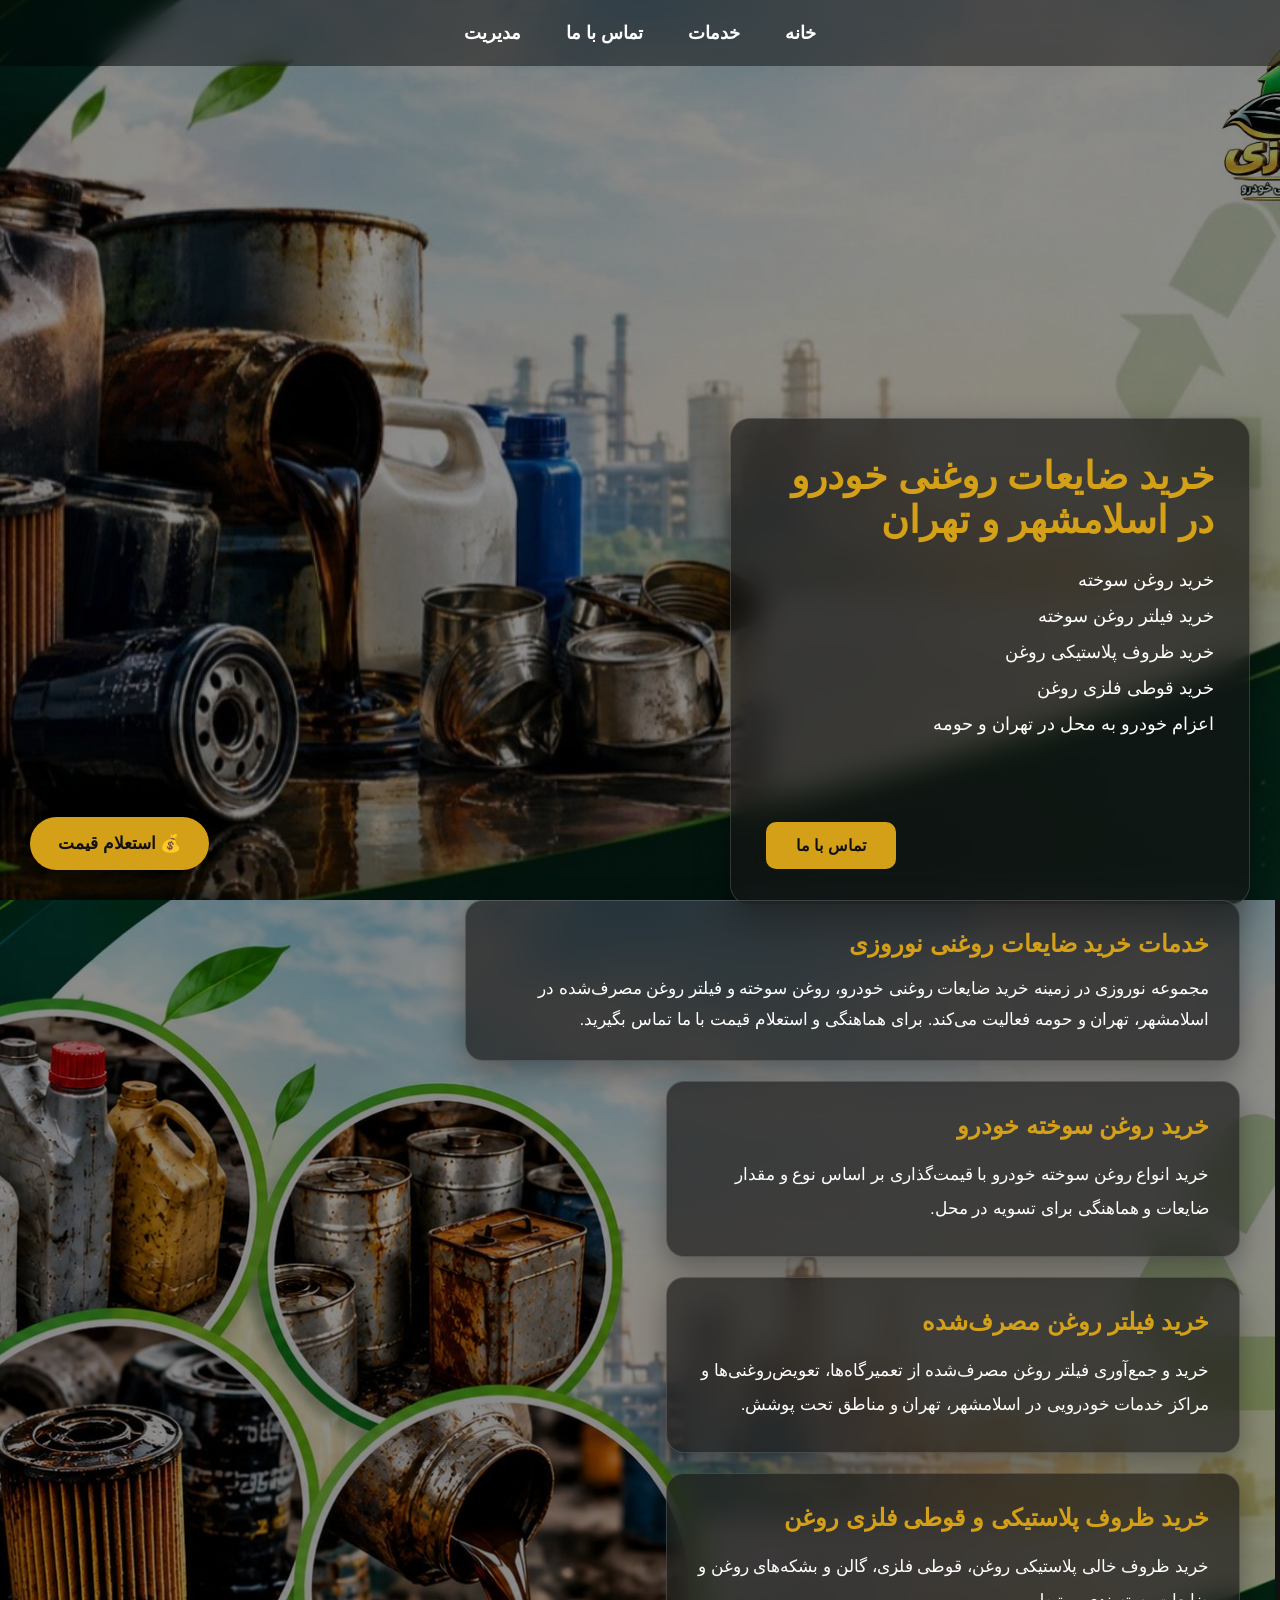
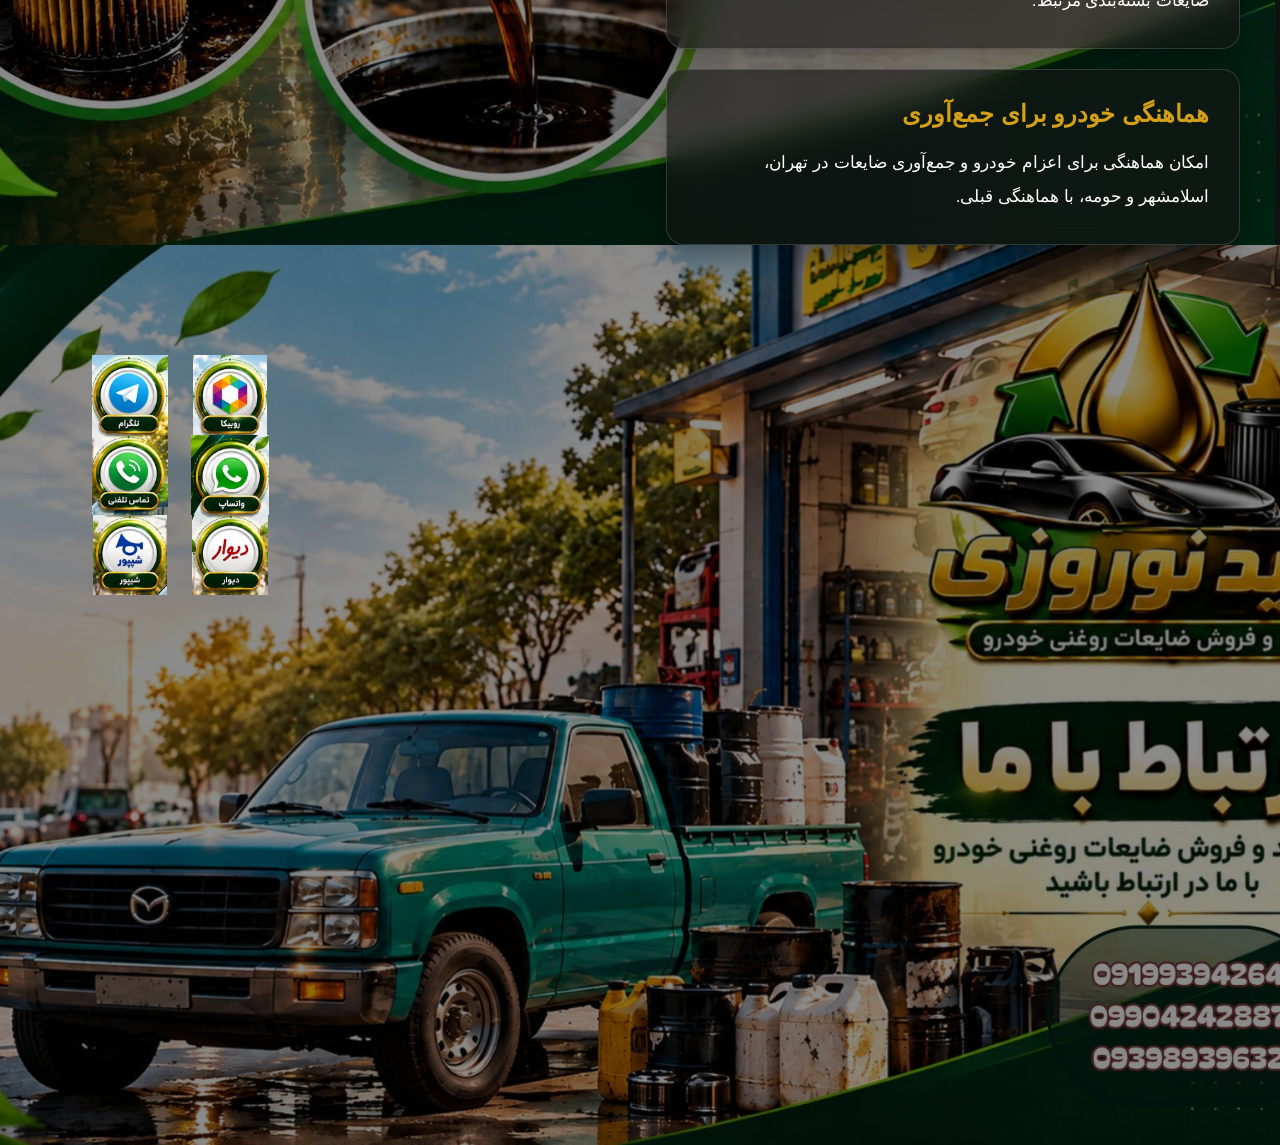
<file: index.html>
<!DOCTYPE html>
<html lang="fa" dir="rtl">

<head>
    <title>نوروزی | خرید ضایعات روغنی خودرو</title>

    <meta name="description"
      content="خرید ضایعات روغنی خودرو، روغن سوخته، فیلتر روغن کارکرده، ظروف پلاستیکی و قوطی فلزی روغن در اسلامشهر، تهران و حومه. برای استعلام قیمت با نوروزی تماس بگیرید.">

    <meta name="keywords"
      content="خرید ضایعات روغنی خودرو, خرید روغن سوخته, خرید فیلتر روغن سوخته, خریدار فیلتر روغن, ضایعات روغنی اسلامشهر, خرید ضایعات اسلامشهر, ضایعات روغنی تهران, خرید ضایعات خودرو">

    <meta name="author" content="نوروزی">
    <meta charset="UTF-8">
    <meta name="viewport" content="width=device-width, initial-scale=1.0">

    <link rel="stylesheet" href="style.css">
</head>

<body>

<!-- ===========================
          HEADER
=========================== -->

<header class="header">
    <nav class="menu">
        <a href="#home">خانه</a>
        <a href="#services">خدمات</a>
        <a href="#contact">تماس با ما</a>
        <a href="admin.html">مدیریت</a>
    </nav>
</header>
<!-- ===========================
          HOME
=========================== -->

<section id="home" class="hero">

    <div class="overlay"></div>

    <div class="info-box">

        <h1>خرید ضایعات روغنی خودرو در اسلامشهر و تهران</h1>

        <p>
            خرید روغن سوخته
            <br>
            خرید فیلتر روغن سوخته
            <br>
            خرید ظروف پلاستیکی روغن
            <br>
            خرید قوطی فلزی روغن
            <br>
            اعزام خودرو به محل در تهران و حومه
        </p>

        <a class="contact-btn" href="tel:09199394294">
            تماس با ما
        </a>

    </div>

</section>
<!-- ===========================
          SERVICES
=========================== -->

<section id="services" class="services-section">

    <div class="overlay"></div>

    <div class="content-box">

        <!-- کادر عنوان و توضیحات -->
        <div class="services-intro">

            <h2>خدمات خرید ضایعات روغنی نوروزی</h2>

            <p>
                مجموعه نوروزی در زمینه خرید ضایعات روغنی خودرو،
                روغن سوخته و فیلتر روغن مصرف‌شده در اسلامشهر،
                تهران و حومه فعالیت می‌کند. برای هماهنگی و استعلام
                قیمت با ما تماس بگیرید.
            </p>

        </div>

        <!-- چهار کارت خدمات -->
        <div class="service-cards">

            <div class="service-card">

                <h3>خرید روغن سوخته خودرو</h3>

                <p>
                    خرید انواع روغن سوخته خودرو با قیمت‌گذاری بر اساس
                    نوع و مقدار ضایعات و هماهنگی برای تسویه در محل.
                </p>

            </div>

            <div class="service-card">

                <h3>خرید فیلتر روغن مصرف‌شده</h3>

                <p>
                    خرید و جمع‌آوری فیلتر روغن مصرف‌شده از تعمیرگاه‌ها،
                    تعویض‌روغنی‌ها و مراکز خدمات خودرویی در اسلامشهر،
                    تهران و مناطق تحت پوشش.
                </p>

            </div>

            <div class="service-card">

                <h3>خرید ظروف پلاستیکی و قوطی فلزی روغن</h3>

                <p>
                    خرید ظروف خالی پلاستیکی روغن، قوطی فلزی،
                    گالن و بشکه‌های روغن و ضایعات بسته‌بندی مرتبط.
                </p>

            </div>

            <div class="service-card">

                <h3>هماهنگی خودرو برای جمع‌آوری</h3>

                <p>
                    امکان هماهنگی برای اعزام خودرو و جمع‌آوری ضایعات
                    در تهران، اسلامشهر و حومه، با هماهنگی قبلی.
                </p>

            </div>

        </div>
        <!-- پایان service-cards -->

    </div>
    <!-- پایان content-box -->

</section>
<!-- ===========================
          CONTACT
=========================== -->

<section id="contact" class="contact-section">

    <div class="social-icons">

        <a href="https://rubika.ir/mahdiar__s" class="social-icon">
            <img src="images/1.png" alt="روبیکا">
        </a>

        <a href="https://t.me/+989199394294" class="social-icon">
            <img src="images/2.png" alt="تلگرام">
        </a>

        <a href="https://wa.me/989199394294" class="social-icon">
            <img src="images/3.png" alt="واتساپ">
        </a>

        <a href="tel:09199394294" class="social-icon">
            <img src="images/4.png" alt="تماس">
        </a>

        <a href="#" class="social-icon">
            <img src="images/5.png" alt="دیوار">
        </a>

        <a href="#" class="social-icon">
            <img src="images/6.png" alt="شیپور">
        </a>

    </div>

    <div class="overlay"></div>

    <div class="content-box"></div>

</section>


<!-- ===========================
      PRICE BUTTON
=========================== -->

<a id="priceBtn" class="price-btn" href="tel:09199394294">
    💰 استعلام قیمت
</a>


<!-- ===========================
      CONTACT PANEL
=========================== -->

<div id="contactPanel" class="contact-panel">

    <h3>راه‌های ارتباطی</h3>

    <a href="tel:09199394294">
        📞 09199394294
    </a>

    <a href="https://wa.me/989199394294" target="_blank">
        🟢 واتساپ
    </a>

    <a href="#">
        🔵 تلگرام
    </a>

    <a href="#">
        🟣 روبیکا
    </a>

</div>

<script src="script.js"></script>

</body>
</html>

<!-- ===========================
        JAVASCRIPT
=========================== -->

<script>
function toggleContactPanel() {

    document
        .getElementById("contactPanel")
        .classList.toggle("show");

}
</script>


</body>
</html>
</file>
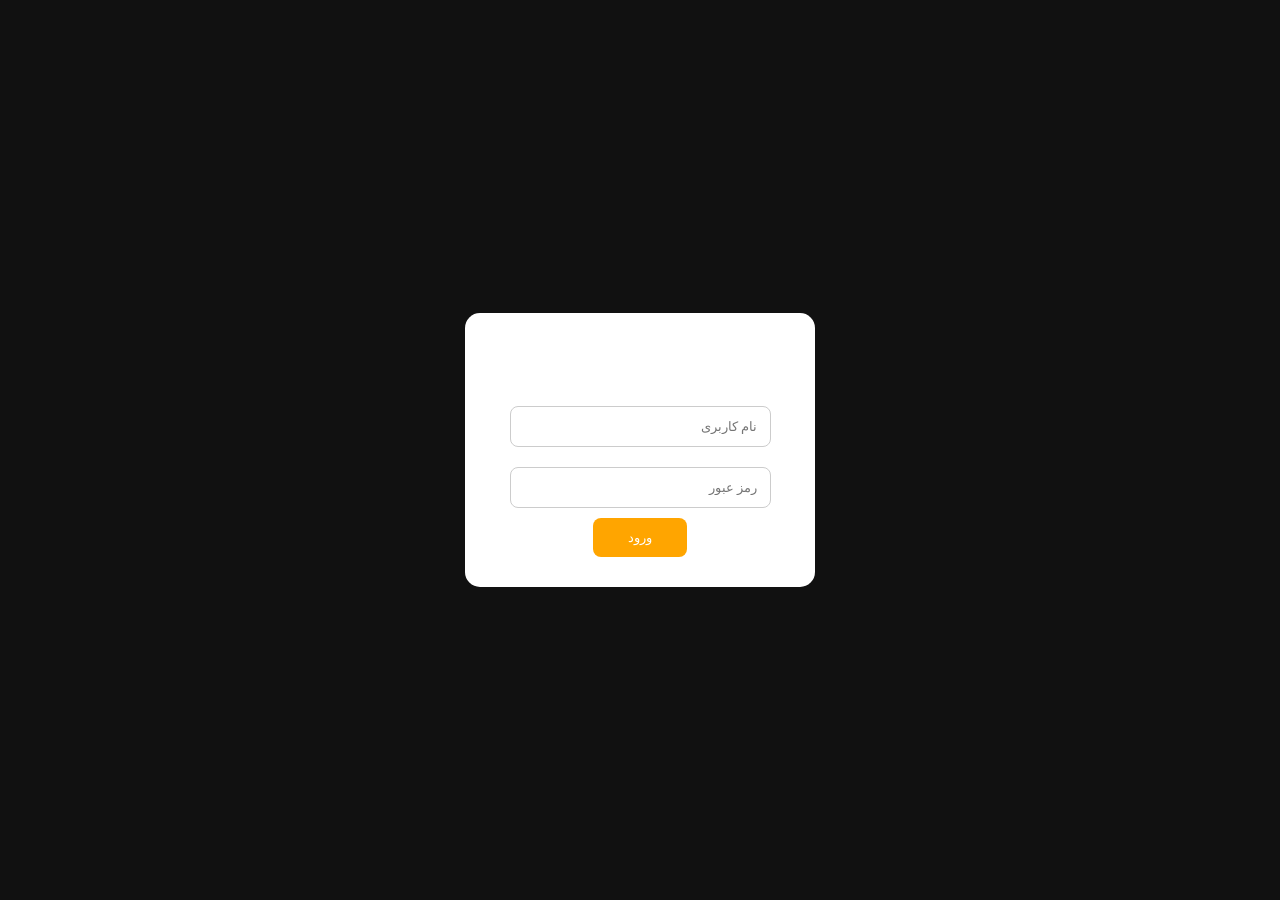
<file: admin.html>
<!DOCTYPE html>
<html lang="fa" dir="rtl">

<head>

    <meta charset="UTF-8">

    <meta name="viewport" content="width=device-width, initial-scale=1.0">

    <title>مدیریت سایت نوروزی</title>

    <link rel="stylesheet" href="style.css">

    <style>

        body {
            min-height: 100vh;
            display: flex;
            justify-content: center;
            align-items: center;
            background: #111;
            font-family: sans-serif;
        }

        .admin-box {

            width: 350px;
            background: #fff;
            padding: 30px;
            border-radius: 15px;
            text-align: center;

        }

        .admin-box h2 {

            margin-bottom: 25px;

        }

        .admin-box input {

            width: 90%;
            padding: 12px;
            margin: 10px;
            border-radius: 8px;
            border: 1px solid #ccc;

        }

        .admin-box button {

            padding: 12px 35px;
            border: none;
            border-radius: 8px;
            background: orange;
            color: white;
            cursor: pointer;

        }

    </style>

</head>


<body>


<div class="admin-box">


    <h2>ورود مدیریت</h2>


    <input 
    type="text" 
    id="username" 
    placeholder="نام کاربری">


    <input 
    type="password" 
    id="password" 
    placeholder="رمز عبور">


    <button onclick="login()">
        ورود
    </button>


</div>



<script>


function login(){


    let user = document.getElementById("username").value;

    let pass = document.getElementById("password").value;



    if(user === "omidnorozi" && pass === "norozi68326"){
    alert("ورود موفق");
    window.location.href = "panel.html";
}

    else{


        alert("نام کاربری یا رمز عبور اشتباه است");


    }


}


</script>


</body>

</html>
</file>
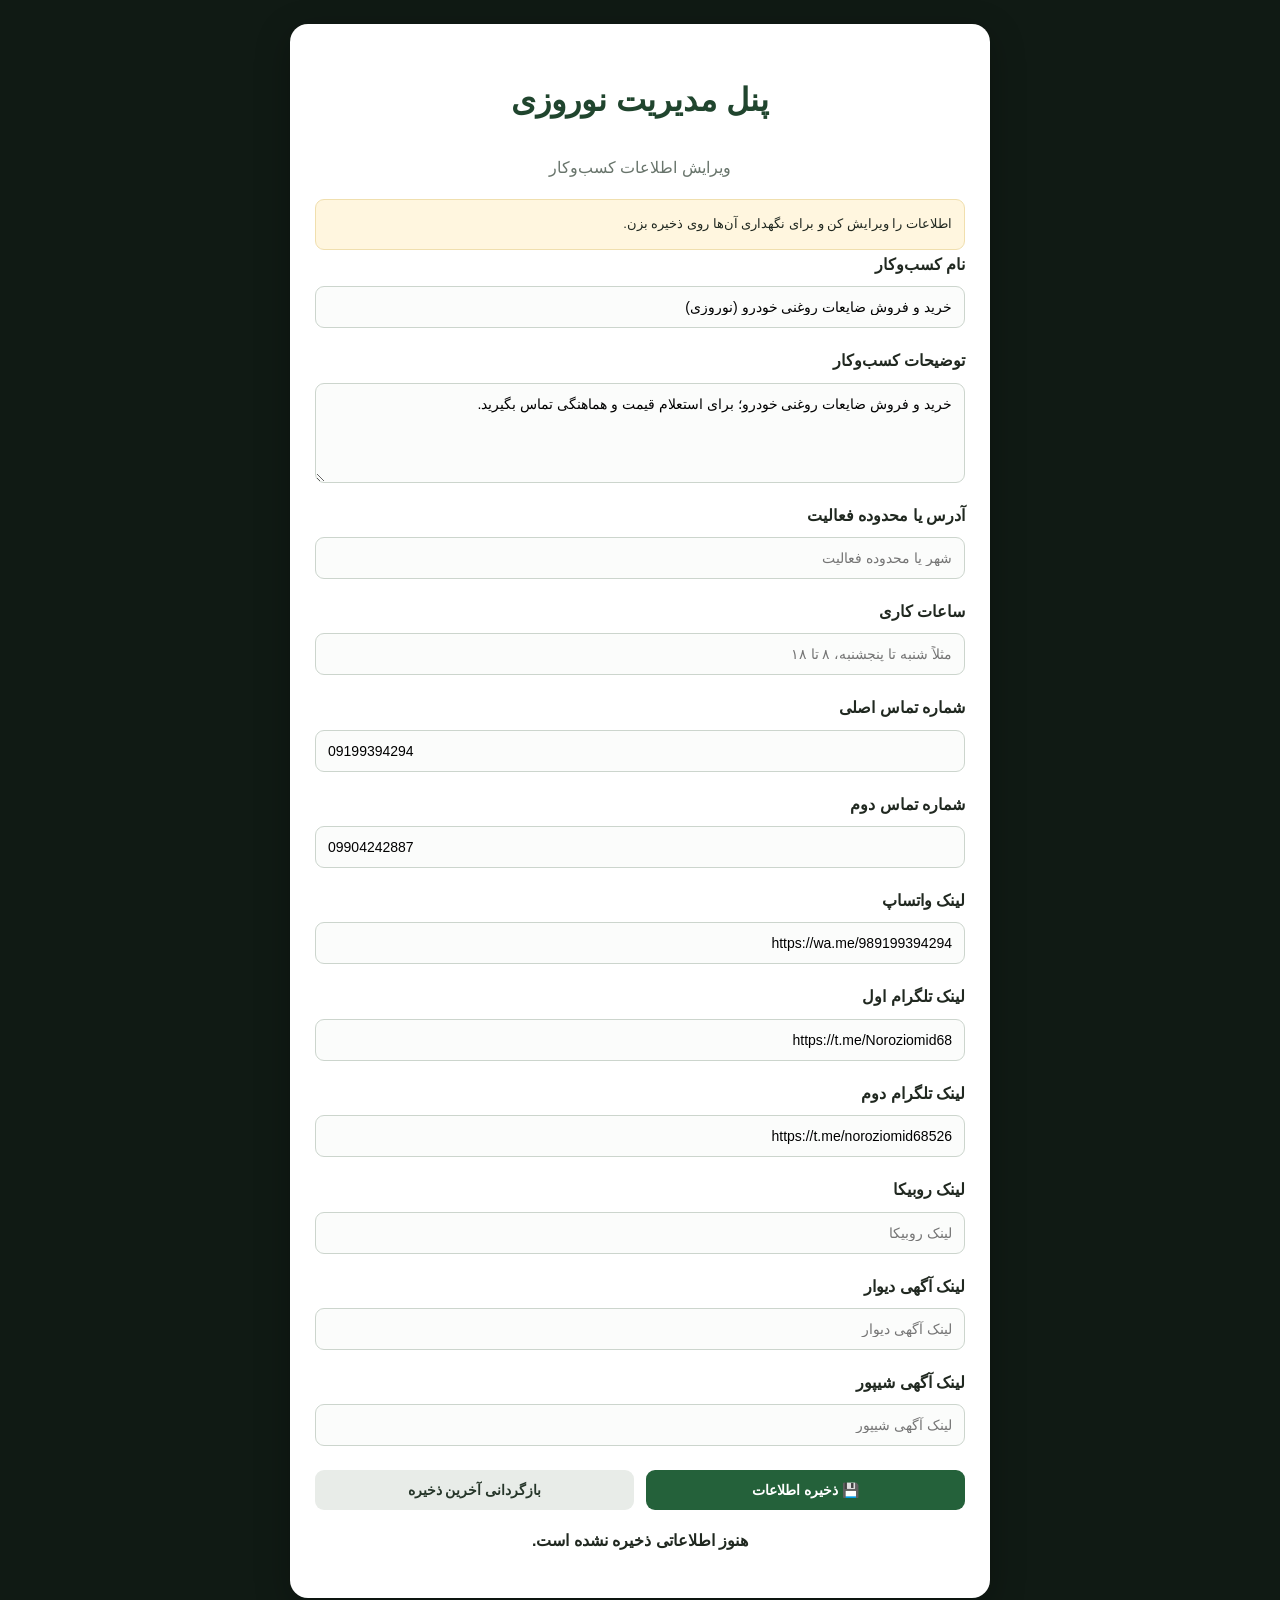
<file: panel.html>
<!DOCTYPE html>
<html lang="fa" dir="rtl">
<head>
<meta charset="UTF-8">
<meta name="viewport" content="width=device-width, initial-scale=1.0">
<title>پنل مدیریت نوروزی</title>

<style>
* {
    box-sizing: border-box;
}

body {
    margin: 0;
    padding: 24px 14px;
    font-family: Tahoma, Arial, sans-serif;
    background: #101a14;
    color: #202820;
    line-height: 1.9;
}

.panel {
    max-width: 700px;
    margin: auto;
    padding: 25px;
    background: white;
    border-radius: 18px;
    box-shadow: 0 10px 35px #0004;
}

h1 {
    text-align: center;
    color: #20452e;
}

.subtitle {
    text-align: center;
    color: #68746b;
}
</style>
</head>
<style>
    .form-group {
        margin-bottom: 18px;
    }
    
    label {
        display: block;
        margin-bottom: 6px;
        font-weight: bold;
    }
    
    input, textarea {
        display: block;
        width: 100%;
        padding: 12px;
        font-family: inherit;
        font-size: 14px;
        border: 1px solid #ccd5cd;
        border-radius: 9px;
        background: #fbfcfb;
    }
    
    textarea {
        min-height: 100px;
        resize: vertical;
    }
    
    button {
        padding: 12px;
        border: 0;
        border-radius: 9px;
        font-family: inherit;
        font-size: 14px;
        font-weight: bold;
        cursor: pointer;
    }
    </style>
    
    <style>
    .actions {
        display: grid;
        grid-template-columns: 1fr 1fr;
        gap: 12px;
        margin-top: 24px;
    }
    
    .save-btn {
        background: #24613a;
        color: white;
    }
    
    .reset-btn {
        background: #e8ece8;
        color: #26362a;
    }
    
    .status {
        text-align: center;
        font-weight: bold;
    }
    
    .note {
        background: #fff6df;
        border: 1px solid #f0dfae;
        padding: 12px;
        border-radius: 9px;
        font-size: 13px;
    }
    
    @media (max-width: 480px) {
        .panel { padding: 18px; }
        .actions { grid-template-columns: 1fr; }
    }
    </style>
    
    <body>
    <div class="panel">
    
    <h1>پنل مدیریت نوروزی</h1>
    <p class="subtitle">ویرایش اطلاعات کسب‌وکار</p>
    
    <div class="note">
    اطلاعات را ویرایش کن و برای نگهداری آن‌ها روی ذخیره بزن.
    </div>
    
    <form id="settingsForm">
        <div class="form-group">
            <label for="businessName">نام کسب‌وکار</label>
            <input id="businessName" name="businessName"
            value="خرید و فروش ضایعات روغنی خودرو (نوروزی)" required>
            </div>
            
            <div class="form-group">
            <label for="description">توضیحات کسب‌وکار</label>
            <textarea id="description" name="description">خرید و فروش ضایعات روغنی خودرو؛ برای استعلام قیمت و هماهنگی تماس بگیرید.</textarea>
            </div>
            
            <div class="form-group">
            <label for="address">آدرس یا محدوده فعالیت</label>
            <input id="address" name="address"
            placeholder="شهر یا محدوده فعالیت">
            </div>
            
            <div class="form-group">
            <label for="hours">ساعات کاری</label>
            <input id="hours" name="hours"
            placeholder="مثلاً شنبه تا پنجشنبه، ۸ تا ۱۸">
            </div>
            <div class="form-group">
                <label for="phone">شماره تماس اصلی</label>
                <input id="phone" name="phone"
                type="tel" value="09199394294" required>
                </div>
                
                <div class="form-group">
                <label for="phone2">شماره تماس دوم</label>
                <input id="phone2" name="phone2"
                type="tel" value="09904242887">
                </div>
                
                <div class="form-group">
                <label for="whatsapp">لینک واتساپ</label>
                <input id="whatsapp" name="whatsapp"
                type="url" value="https://wa.me/989199394294">
                </div>
                <div class="form-group">
                    <label for="telegram1">لینک تلگرام اول</label>
                    <input id="telegram1" name="telegram1"
                    type="url" value="https://t.me/Noroziomid68">
                    </div>
                    
                    <div class="form-group">
                    <label for="telegram2">لینک تلگرام دوم</label>
                    <input id="telegram2" name="telegram2"
                    type="url" value="https://t.me/noroziomid68526">
                    </div>
                    
                    <div class="form-group">
                    <label for="rubika">لینک روبیکا</label>
                    <input id="rubika" name="rubika"
                    type="url" placeholder="لینک روبیکا">
                    </div>
                    
                    <div class="form-group">
                    <label for="divar">لینک آگهی دیوار</label>
                    <input id="divar" name="divar"
                    type="url" placeholder="لینک آگهی دیوار">
                    </div>
                    
                    <div class="form-group">
                    <label for="sheypoor">لینک آگهی شیپور</label>
                    <input id="sheypoor" name="sheypoor"
                    type="url" placeholder="لینک آگهی شیپور">
                    </div>
                    <div class="actions">
                        <button type="submit" class="save-btn">
                        💾 ذخیره اطلاعات
                        </button>
                        
                        <button type="button" id="resetBtn" class="reset-btn">
                        بازگردانی آخرین ذخیره
                        </button>
                        </div>
                        
                        <p id="status" class="status" role="status"></p>
                        </form>
                        </div>
                        
                        <script>
                        const form = document.getElementById("settingsForm");
                        const statusBox = document.getElementById("status");
                        const storageKey = "noroziBusinessSettings";
                        
                        const fieldNames = [
                            "businessName",
                            "description",
                            "address",
                            "hours",
                            "phone",
                            "phone2",
                            "whatsapp",
                            "telegram1",
                            "telegram2",
                            "rubika",
                            "divar",
                            "sheypoor"
                        ];
                        
                        function getFormData() {
                            const data = {};
                        
                            fieldNames.forEach(name => {
                                data[name] = document.getElementById(name).value.trim();
                            });
                        
                            return data;
                        }
                        </script>
      <script>
        function loadSavedData() {
            try {
                const saved = localStorage.getItem(storageKey);
        
                if (!saved) {
                    statusBox.textContent =
                        "هنوز اطلاعاتی ذخیره نشده است.";
                    return;
                }
        
                const data = JSON.parse(saved);
        
                fieldNames.forEach(name => {
                    if (typeof data[name] === "string") {
                        document.getElementById(name).value = data[name];
                    }
                });
        
                statusBox.textContent =
                    "اطلاعات ذخیره‌شده بارگذاری شد.";
            } catch (error) {
                statusBox.textContent =
                    "بارگذاری اطلاعات ناموفق بود.";
            }
        }
        
        form.addEventListener("submit", function(event) {
            event.preventDefault();
        
            try {
                localStorage.setItem(
                    storageKey,
                    JSON.stringify(getFormData())
                );
        
                statusBox.textContent =
                    "اطلاعات در این مرورگر ذخیره شد.";
            } catch (error) {
                statusBox.textContent = "ذخیره ناموفق بود.";
            }
        });
        
        document.getElementById("resetBtn").addEventListener(
            "click",
            loadSavedData
        );
        
        loadSavedData();
        </script>
        
        </body>
        </html>
</file>
<file: style.css>
/* ==========================================
        RESET
========================================== */

*{
    margin:0;
    padding:0;
    box-sizing:border-box;
}

html{
    scroll-behavior:smooth;
}

body{

    direction:rtl;

    font-family:Tahoma, sans-serif;

    background:#111;

    color:#fff;

    overflow-x:hidden;

}

a{

    text-decoration:none;

    color:#fff;

}


/* ==========================================
        HEADER
========================================== */

.header{

    position:fixed;

    top:0;

    right:0;

    width:100%;

    z-index:1000;

    background:rgba(0,0,0,.45);

    backdrop-filter:blur(12px);

}

.menu{

    display:flex;

    justify-content:center;

    align-items:center;

    gap:45px;

    padding:22px;

}

.menu a{

    font-size:18px;

    font-weight:bold;

    transition:.3s;

}

.menu a:hover{

    color:#d4a017;

}


/* ==========================================
        ALL SECTIONS
========================================== */

.hero,
.services-section,
.contact-section{

    position:relative;

    min-height:100vh;

    background-size:cover;

    background-position:center;

    background-repeat:no-repeat;

    display:flex;

    justify-content:center;

    align-items:center;

}
/* ==========================================
        HOME BACKGROUND
========================================== */

.hero{

    position:relative;

    min-height:100vh;

    background-image:url("images/oil.jpg");

    background-size:cover;

    background-position:center;

    background-repeat:no-repeat;

    display:flex;

    justify-content:flex-start;

    align-items:flex-end;

    padding:20px;

}


/* ==========================================
        SERVICES BACKGROUND
========================================== */

.services-section{

    background-image:url("images/services.jpg");

    justify-content:flex-start;

    margin-right:5px;

}


/* ==========================================
        CONTACT BACKGROUND
========================================== */

.contact-section{

    background-image:url("images/contact.jpg");

}


/* ==========================================
        DARK OVERLAY
========================================== */

.overlay{

    position:absolute;

    inset:0;

    background:rgba(0,0,0,.45);

}
/* ==========================================
        HOME BOX
========================================== */

.info-box{

    position:relative;

    z-index:2;

    width:520px;

    padding:35px;

    margin-right:10px;

    margin-bottom:40px;

    transform:translateY(65px);

    background:rgba(20,20,20,.65);

    backdrop-filter:blur(15px);

    border-radius:20px;

    border:1px solid rgba(255,255,255,.15);

    box-shadow:0 15px 35px rgba(0,0,0,.45);

}

.info-box h1{

    color:#d4a017;

    font-size:38px;

    margin-bottom:20px;

}

.info-box p{

    font-size:18px;

    line-height:2;

}

.contact-btn{

    margin-top:80px !important;

    display:block;

    width:max-content;

    margin-right:auto;

    padding:14px 30px;

    border:none;

    border-radius:10px;

    background:#d4a017;

    color:#111;

    font-weight:bold;

    cursor:pointer;

    transition:.3s;

}

.contact-btn:hover{

    background:#f2c23a;

}
/* ==========================================
        SERVICES
========================================== */

.content-box{

    position:relative;

    z-index:2;

    width:45%;

    max-width:650px;

    margin-right:35px;

    text-align:right;

}

.content-box h2{

    font-size:42px;

    color:#d4a017;

    margin-bottom:50px;

    text-align:right;

}

.service-cards{

    display:grid;

    grid-template-columns:repeat(auto-fit,minmax(250px,1fr));

    gap:30px;

}

.service-card{

    background:rgba(20,20,20,.65);

    backdrop-filter:blur(15px);

    border:1px solid rgba(255,255,255,.15);

    border-radius:18px;

    padding:30px;

    transition:.35s;

    box-shadow:0 10px 30px rgba(0,0,0,.35);

    text-align:right;

}

.service-card:hover{

    transform:translateY(-10px);

    box-shadow:0 20px 40px rgba(0,0,0,.45);

}

.service-card h3{

    color:#d4a017;

    margin-bottom:18px;

    font-size:24px;

}

.service-card p{

    font-size:17px;

    line-height:2;

}
/* ==========================================
        CONTACT SECTION
========================================== */

.contact-text{
    font-size:20px;
    line-height:2;
    max-width:800px;
    margin:0 auto 40px;
    text-align:center;
}

.contact-buttons{
    display:grid;
    grid-template-columns:repeat(auto-fit,minmax(220px,1fr));
    gap:20px;
    margin-top:30px;
}

.contact-item{
    display:flex;
    justify-content:center;
    align-items:center;
    height:65px;
    background:rgba(20,20,20,.65);
    backdrop-filter:blur(15px);
    border:1px solid rgba(255,255,255,.15);
    border-radius:15px;
    font-size:18px;
    font-weight:bold;
    transition:.3s;
}

.contact-item:hover{
    background:#d4a017;
    color:#111;
    transform:translateY(-5px);
}

.contact-info{
    margin-top:45px;
    background:rgba(20,20,20,.60);
    backdrop-filter:blur(12px);
    border-radius:20px;
    padding:30px;
    border:1px solid rgba(255,255,255,.15);
}

.contact-info p{
    font-size:18px;
    line-height:2.2;
}
/* ==========================================
        PRICE BUTTON
========================================== */

.price-btn{
    position:fixed;
    bottom:30px;
    left:30px;
    z-index:999;
    background:#d4a017;
    color:#111;
    border:none;
    border-radius:50px;
    padding:16px 28px;
    font-size:17px;
    font-weight:bold;
    cursor:pointer;
    box-shadow:0 10px 30px rgba(0,0,0,.35);
    transition:.3s;
}

.price-btn:hover{
    transform:scale(1.05);
    background:#f4c542;
}
/* ==========================================
        CONTACT PANEL
========================================== */

.contact-panel{
    position:fixed;
    left:30px;
    bottom:95px;
    width:280px;
    background:rgba(20,20,20,.92);
    backdrop-filter:blur(15px);
    border-radius:20px;
    padding:25px;
    display:none;
    flex-direction:column;
    gap:15px;
    z-index:999;
    border:1px solid rgba(255,255,255,.15);
    box-shadow:0 15px 35px rgba(0,0,0,.45);
}

.contact-panel.show{
    display:flex;
}

.contact-panel h3{
    text-align:center;
    color:#d4a017;
    margin-bottom:10px;
}

.contact-panel a{
    padding:12px;
    border-radius:10px;
    background:rgba(255,255,255,.08);
    transition:.3s;
    text-align:center;
}

.contact-panel a:hover{
    background:#d4a017;
    color:#111;
}
/* ==========================================
        SOCIAL ICONS
========================================== */

.social-icons{
    position:absolute;
    left:80px;
    top:120px;
    display:grid;
    grid-template-columns:repeat(2,80px);
    gap:20px;
    z-index:3;
}

.social-icon{
    width:60px;
    height:60px;
    border-radius:50%;
    background:rgba(255,255,255,.15);
    backdrop-filter:blur(12px);
    border:1px solid rgba(255,255,255,.25);
    display:flex;
    justify-content:center;
    align-items:center;
    transition:.3s;
}

.social-icon img{
    width:80px;
    height:80px;
    object-fit:contain;
}

.social-icon:hover{
    transform:scale(1.1);
}
/* ==========================================
        MOBILE RESPONSIVE
========================================== */

@media screen and (max-width: 600px) {

    html,
    body {
        width: 100%;
        overflow-x: hidden;
    }

    /* منوی موبایل */
    .menu {
        flex-wrap: nowrap;
        gap: 12px;
        padding: 14px 6px;
    }

    .menu a {
        font-size: 12px;
        white-space: nowrap;
    }

    /* اندازه و پس‌زمینه صفحات */
    .hero,
    .services-section,
    .contact-section {
        width: 100%;
        min-height: 100vh;
        min-height: 100svh;
        height: auto;
        background-size: cover;
        background-position: center;
        background-repeat: no-repeat;
        margin: 0;
    }

    /* صفحه اول موبایل */
    .hero {
        justify-content: center;
        align-items: flex-end;
        padding: 75px 12px 45px;
    }

    .hero .info-box {
        width: 100%;
        max-width: 420px;
        margin: 0;
        padding: 15px;
        transform: none;
    }

    .info-box h1 {
        font-size: 20px;
        line-height: 1.5;
        margin-bottom: 10px;
    }

    .info-box p {
        font-size: 13px;
        line-height: 1.7;
    }

    .contact-btn {
        margin-top: 12px !important;
        padding: 10px 16px;
        font-size: 13px;
    }

    /* صفحه خدمات موبایل */
    .services-section {
        justify-content: center;
        align-items: flex-start;
        padding: 75px 12px 60px;
    }

    .services-section .content-box {
        width: 100%;
        max-width: 500px;
        margin: 0;
        padding: 0;
    }

    .services-section .content-box h2 {
        font-size: 21px;
        line-height: 1.5;
        margin-bottom: 10px;
    }

    .services-section .content-box > p {
        font-size: 12px;
        line-height: 1.7;
        margin-bottom: 10px;
    }

    .service-cards {
        display: grid;
        grid-template-columns: 1fr;
        gap: 8px;
    }

    .service-card {
        padding: 12px;
        margin: 8px 0;
        border-radius: 12px;
    }

    .service-card h3 {
        font-size: 15px;
        margin-bottom: 5px;
    }

    .service-card p {
        font-size: 12px;
        line-height: 1.7;
    }
    /* صفحه تماس موبایل */
    .contact-section {
        position: relative;
    }

    .contact-section .content-box {
        display: none;
    }

    /* آیکون های تماس */
    .contact-section .social-icons {
        position: absolute;
        top: 13%;
        left: 5%;
        right: auto;
        display: grid;
        grid-template-columns: repeat(2, 52px);
        gap: 10px;
        width: max-content;
        z-index: 3;
    }

    .contact-section .social-icon {
        width: 52px;
        height: 52px;
        border: none;
        border-radius: 0;
        background: transparent;
        backdrop-filter: none;
    }

    .contact-section .social-icon img {
        width: 52px;
        height: 52px;
        object-fit: contain;
    }

    /* دکمه استعلام قیمت */
    .price-btn {
        position: fixed;
        left: 12px;
        right: auto;
        bottom: 14px;
        width: max-content;
        padding: 10px 15px;
        font-size: 13px;
        white-space: nowrap;
        border-radius: 30px;
    }

    .contact-panel {
        left: 12px;
        right: auto;
        bottom: 65px;
        width: min(280px, calc(100vw - 24px));
    }

}
/* ==========================================
   SERVICES - LAPTOP FINAL FIX
========================================== */

@media screen and (min-width: 901px) {

    .services-section .content-box {
        display: flex;
        flex-direction: column;
        align-items: flex-start;
    }

    /* چهار کارت قبلی، زیر هم */
    .services-section .service-cards {
        display: grid;
        grid-template-columns: 1fr;
        width: 100%;
        gap: 20px;
    }

    .services-section .service-card {
        width: 100%;
        box-sizing: border-box;
        margin: 0;
    }

    /* کادر عنوان و توضیحات */
    .services-section .services-intro {
        width: 135%;
        max-width: none;
        height: auto;
        min-height: 0;
        box-sizing: border-box;
        align-self: flex-start;
        flex: none;

        padding: 25px 30px;
        margin-bottom: 20px;

        background: rgba(20, 20, 20, 0.65);
        backdrop-filter: blur(15px);
        border: 1px solid rgba(255, 255, 255, 0.15);
        border-radius: 18px;
        box-shadow: 0 10px 30px rgba(0, 0, 0, 0.35);

        text-align: right;
        direction: rtl;
    }

    .services-section .services-intro h2 {
        font-size: 24px;
        line-height: 1.5;
        color: #d4a017;
        margin: 0 0 12px 0;
    }
    /* ==========================================
   MOBILE - SERVICES ONLY
   اصلاح موبایل بدون تغییر لپ‌تاپ
========================================== */

@media screen and (max-width: 600px) {

    .services-section {
        width: 100%;
        min-height: 100svh;
        height: auto;
        padding: 75px 12px 60px;
        justify-content: center;
        align-items: flex-start;
        background-position: center;
        background-repeat: no-repeat;
        background-size: cover;
    }

    .services-section .content-box {
        width: 100%;
        max-width: 500px;
        margin: 0;
        padding: 0;
        box-sizing: border-box;
    }

    /* کادر عنوان و توضیحات */
    .services-section .services-intro {
        display: block;
        width: 100%;
        max-width: 100%;
        height: auto;
        min-height: 0;
        box-sizing: border-box;
        padding: 14px;
        margin: 0 0 12px;
        align-self: stretch;

        background: rgba(20, 20, 20, 0.75);
        backdrop-filter: blur(12px);
        border: 1px solid rgba(255, 255, 255, 0.15);
        border-radius: 12px;
        box-shadow: 0 8px 20px rgba(0, 0, 0, 0.3);

        direction: rtl;
        text-align: right;
    }

    .services-section .services-intro h2 {
        font-size: 19px;
        line-height: 1.6;
        margin: 0 0 8px;
        color: #d4a017;
    }

    .services-section .services-intro p {
        font-size: 13px;
        line-height: 1.8;
        margin: 0;
        color: #fff;
    }

    /* چهار کارت زیر هم */
    .services-section .service-cards {
        display: grid;
        grid-template-columns: minmax(0, 1fr);
        width: 100%;
        gap: 10px;
    }

    .services-section .service-card {
        width: 100%;
        min-width: 0;
        height: auto;
        box-sizing: border-box;
        margin: 0;
        padding: 14px;
        border-radius: 12px;
    }

    .services-section .service-card h3 {
        font-size: 15px;
        line-height: 1.6;
        margin-bottom: 6px;
    }

    .services-section .service-card p {
        font-size: 12px;
        line-height: 1.8;
    }

}
/* فقط پس‌زمینه صفحه اول موبایل */
@media screen and (max-width: 600px) {

    .hero {
        background-image: url("images/mobile-home-bg.jpg");
        background-size: cover;
        background-position: center;
        background-repeat: no-repeat;
    }

}

    .services-section .services-intro p {
        font-size: 17px;
        line-height: 1.8;
        color: #fff;
        margin: 0;
    }

}
/* تغییر پس‌زمینه فقط صفحه اول موبایل */
@media screen and (max-width: 600px) {

    .hero {
        background-image: url("images/mobile-home-bg.jpg") !important;
        background-size: cover !important;
        background-position: center center !important;
        background-repeat: no-repeat !important;
    }

}
/* کادر جدا برای عنوان و توضیحات کلی خدمات در موبایل */
@media screen and (max-width: 600px) {

    .services-section .services-intro {
        display: block;
        width: 100%;
        max-width: 100%;
        height: auto;
        box-sizing: border-box;

        padding: 16px 14px;
        margin: 0 0 18px 0;

        background: rgba(10, 65, 48, 0.92);
        border: 1px solid #d4a017;
        border-radius: 16px;

        box-shadow: 0 5px 18px rgba(0, 0, 0, 0.3);

        direction: rtl;
        text-align: right;
    }

    .services-section .services-intro h2 {
        color: #ffd45c;
        font-size: 19px;
        line-height: 1.7;
        margin: 0 0 10px 0;
    }

    .services-section .services-intro p {
        color: #ffffff;
        font-size: 13px;
        line-height: 1.9;
        margin: 0;
    }

}
</file>
